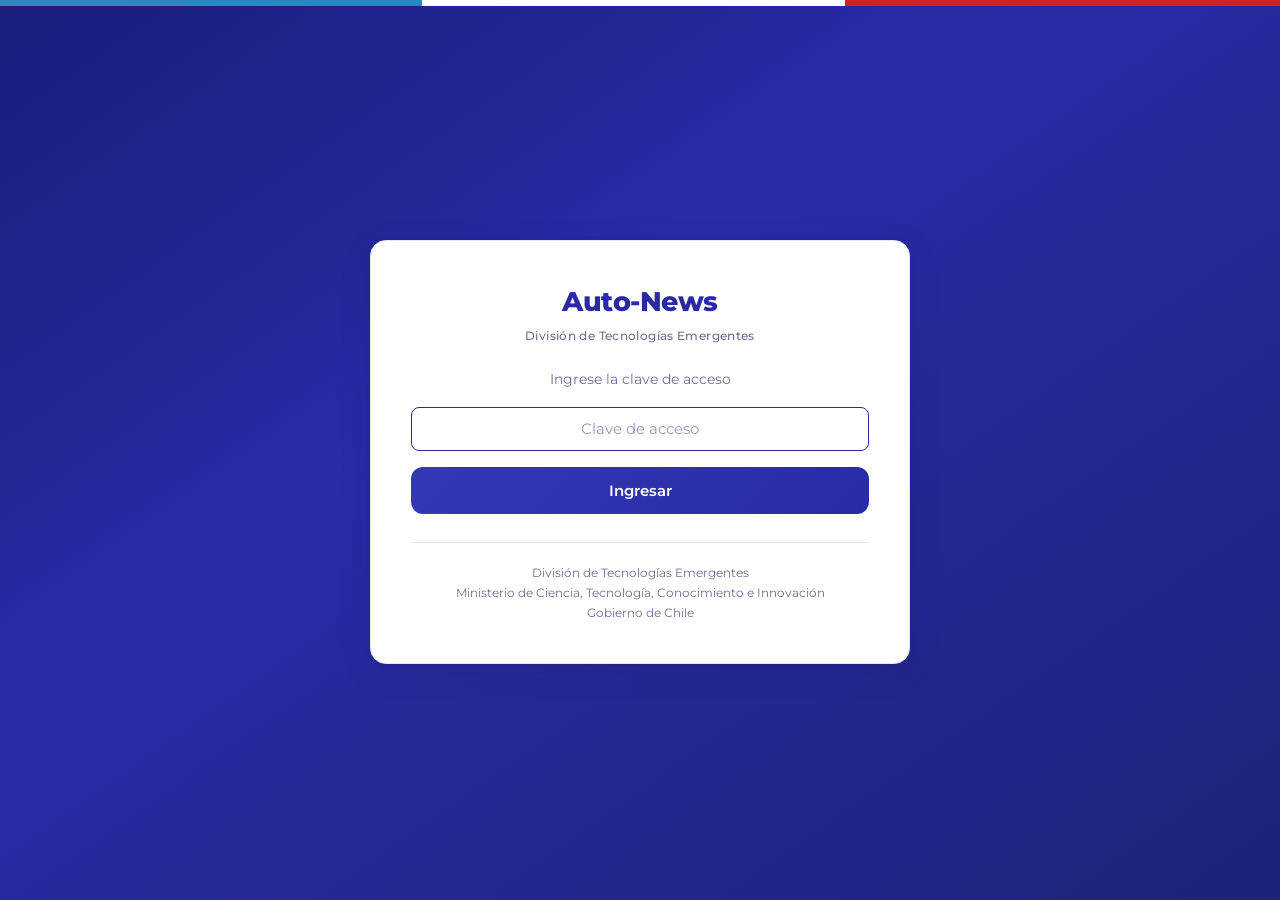
<file: index.html>
<!DOCTYPE html>
<html lang="es">
<head>
    <meta charset="UTF-8">
    <meta name="viewport" content="width=device-width, initial-scale=1.0">
    <title>Auto-News</title>
    <link rel="stylesheet" href="theme.css">
    <style>
        .view-gate, .view-topics { display: none; }
        .view-gate.active, .view-topics.active { display: block; }
    </style>
</head>
<body>
    <div class="tricolor-bar"></div>
    <div class="page">
        <div class="container" style="max-width:540px;">
            <div class="header" style="margin-bottom:24px;">
                <div class="app-name">Auto-News</div>
                <div class="app-division">División de Tecnologías Emergentes</div>
            </div>

            <div class="error-msg" id="errorMsg"></div>

            <div class="view-gate active" id="viewGate">
                <p class="form-hint">Ingrese la clave de acceso</p>
                <div class="form-group">
                    <input type="password" class="form-input" id="keyInput"
                           placeholder="Clave de acceso" autofocus autocomplete="off"
                           style="text-align:center;">
                </div>
                <button class="btn-primary" id="btnKey" onclick="checkKey()">Ingresar</button>
            </div>

            <div class="view-topics" id="viewTopics">
                <p class="form-hint">Seleccione una temática</p>
                <div class="card-list" id="topicList"></div>
                <div class="back-link" style="margin-top:16px;">
                    <a href="#" onclick="logout(); return false;" style="font-size:0.78rem; color:var(--text-hint);">Cerrar sesion</a>
                </div>
            </div>

            <div class="app-footer">
                <div style="font-size:0.78rem; color:var(--text-muted); line-height:1.6; text-align:center;">
                    División de Tecnologías Emergentes<br>
                    Ministerio de Ciencia, Tecnología, Conocimiento e Innovación<br>
                    Gobierno de Chile
                </div>
            </div>
        </div>
    </div>

    <script>
    var _data = null;

    async function loadData() {
        if (_data) return _data;
        var resp = await fetch('data.json?v=' + Date.now());
        _data = await resp.json();
        return _data;
    }

    async function sha1(str) {
        var buf = new TextEncoder().encode(str);
        var hash = await crypto.subtle.digest('SHA-1', buf);
        return Array.from(new Uint8Array(hash)).map(function(b) {
            return b.toString(16).padStart(2, '0');
        }).join('');
    }

    async function checkKey() {
        var input = document.getElementById('keyInput').value.trim();
        if (!input) return;
        var data = await loadData();
        var hash = await sha1(input);
        if (hash === data.meta.gate_hash) {
            sessionStorage.setItem('dte_auth', '1');
            renderTopics(data);
        } else {
            var err = document.getElementById('errorMsg');
            err.textContent = 'Clave incorrecta';
            err.className = 'error-msg visible';
            document.getElementById('keyInput').value = '';
            document.getElementById('keyInput').focus();
        }
    }

    function logout() {
        sessionStorage.removeItem('dte_auth');
        document.getElementById('viewTopics').className = 'view-topics';
        document.getElementById('viewGate').className = 'view-gate active';
        document.getElementById('keyInput').value = '';
        document.getElementById('keyInput').focus();
        document.getElementById('errorMsg').className = 'error-msg';
    }

    function renderTopics(data) {
        document.getElementById('viewGate').className = 'view-gate';
        document.getElementById('viewTopics').className = 'view-topics active';
        document.getElementById('errorMsg').className = 'error-msg';

        var topics = data.topics || {};
        var list = document.getElementById('topicList');
        list.innerHTML = '';

        var keys = Object.keys(topics);
        for (var i = 0; i < keys.length; i++) {
            var key = keys[i];
            var t = topics[key];
            var card = document.createElement('a');
            card.href = 'topic.html?t=' + encodeURIComponent(key);
            card.className = 'card';
            card.innerHTML =
                '<div class="card-info">' +
                    '<div class="card-label">' + t.title + '</div>' +
                '</div>' +
                '<div class="card-arrow">&#8250;</div>';
            list.appendChild(card);
        }
    }

    document.getElementById('keyInput').addEventListener('keydown', function(e) {
        if (e.key === 'Enter') { e.preventDefault(); checkKey(); }
    });

    (async function() {
        if (sessionStorage.getItem('dte_auth') === '1') {
            var data = await loadData();
            renderTopics(data);
        }
    })();
    </script>
</body>
</html>
</file>
<file: theme.css>
/* ============================================
   TaxonomIA Theme - Gobierno de Chile 2026
   Division de Tecnolog&iacute;as Emergentes, MinCiencia
   ============================================ */

@import url('https://fonts.googleapis.com/css2?family=Montserrat:ital,wght@0,400;0,500;0,600;0,700;0,800;1,400&display=swap');

:root {
    /* Gobierno de Chile 2026 */
    --gob-blue:       #282BA5;
    --gob-blue-dark:  #1E2278;
    --gob-blue-deep:  #161960;
    --gob-blue-light: #3538B5;
    --gob-red:        #D42020;
    --gob-red-hover:  #B81C1C;
    --gob-white:      #FFFFFF;

    /* Background (page behind containers) */
    --bg-primary:     linear-gradient(145deg, #1A1D7A 0%, #282BA5 40%, #1E2278 100%);

    /* Container surfaces (white) */
    --surface:        #FFFFFF;
    --surface-hover:  #F4F5FB;
    --surface-active: #EBEDF8;

    /* Text on white surface */
    --text:           #1A1A2E;
    --text-secondary: #3D3D5C;
    --text-muted:     #6B7094;
    --text-hint:      #9499B8;

    /* Borders */
    --border:         #E2E4F0;
    --border-hover:   #C8CBE0;
    --border-accent:  rgba(53,56,181,0.25);

    /* Semantic colors */
    --green:          #059669;
    --green-bg:       rgba(5,150,105,0.08);
    --green-text:     #047857;
    --amber:          #D97706;
    --amber-bg:       rgba(217,119,6,0.08);
    --red:            #DC2626;
    --red-bg:         rgba(220,38,38,0.06);

    /* Tricolor accent bar */
    --tri-blue:       #2E86C1;
    --tri-white:      #FFFFFF;
    --tri-red:        #D42020;

    /* Typography */
    --font:           "Montserrat", -apple-system, "Segoe UI", sans-serif;
    --radius:         12px;
    --radius-sm:      8px;
    --radius-lg:      16px;
    --shadow:         0 8px 32px rgba(26,29,122,0.12), 0 2px 8px rgba(0,0,0,0.06);
}

/* === RESET === */
*, *::before, *::after { box-sizing: border-box; margin: 0; padding: 0; }

body {
    font-family: var(--font);
    background: var(--bg-primary);
    min-height: 100vh;
    color: var(--text);
    line-height: 1.55;
    font-size: 15px;
}

a { color: var(--gob-blue); text-decoration: none; }
a:hover { text-decoration: underline; }

/* === TRICOLOR BAR === */
.tricolor-bar {
    height: 6px;
    background: linear-gradient(90deg,
        var(--tri-blue) 0%, var(--tri-blue) 33%,
        var(--tri-white) 33%, var(--tri-white) 66%,
        var(--tri-red) 66%, var(--tri-red) 100%);
    position: fixed;
    top: 0; left: 0; right: 0;
    z-index: 1000;
}

/* === PAGE LAYOUT === */
.page {
    display: flex;
    align-items: center;
    justify-content: center;
    min-height: 100vh;
    padding: 24px;
    padding-top: 28px;
}

/* === CONTAINER (white card) === */
.container {
    background: var(--surface);
    border: 1px solid var(--border);
    border-radius: var(--radius-lg);
    box-shadow: var(--shadow);
    padding: 40px;
    max-width: 480px;
    width: 100%;
    position: relative;
}
.container-wide { max-width: 680px; }
.container-narrow { max-width: 440px; }

/* === LOGO === */
.logo-banner { text-align: center; margin-bottom: 28px; }
.logo-banner img { height: 48px; }
.logo-banner-sm img { height: 36px; }
.logo-banner-footer { text-align: center; }
.logo-banner-footer img { height: 28px; opacity: 0.5; }

/* === HEADER === */
.header { text-align: center; margin-bottom: 24px; }

.app-name {
    font-size: 1.7rem;
    font-weight: 800;
    letter-spacing: -0.02em;
    margin-bottom: 2px;
    color: var(--gob-blue);
}

.app-division {
    font-size: 0.78rem;
    color: var(--text-muted);
    font-weight: 500;
    letter-spacing: 0.03em;
}

.page-title {
    font-size: 1.4rem;
    font-weight: 700;
    color: var(--gob-blue-dark);
    margin-bottom: 4px;
}

.page-subtitle {
    color: var(--text-muted);
    font-size: 0.88rem;
}

.page-source {
    color: var(--text-hint);
    font-size: 0.75rem;
    margin-top: 4px;
}

/* === USER BADGE === */
.user-badge {
    position: absolute;
    top: 16px; right: 20px;
    display: flex;
    align-items: center;
    gap: 6px;
    font-size: 0.78rem;
    color: var(--text-muted);
    background: var(--surface-hover);
    border: 1px solid var(--border);
    padding: 5px 14px;
    border-radius: var(--radius-sm);
}
.user-badge .dot {
    width: 7px; height: 7px;
    border-radius: 50%;
    background: var(--green);
}

/* === CARD LIST === */
.card-list {
    display: flex;
    flex-direction: column;
    gap: 8px;
    margin-bottom: 24px;
}

.card {
    display: flex;
    align-items: center;
    gap: 14px;
    padding: 15px 18px;
    border: 1px solid var(--border);
    border-radius: var(--radius);
    background: var(--gob-white);
    transition: all 0.2s ease;
    text-decoration: none;
    color: var(--text);
    cursor: pointer;
}
.card:hover {
    border-color: var(--border-hover);
    background: var(--surface-hover);
    text-decoration: none;
}
.card.selected {
    border-color: var(--gob-blue);
    background: #F0F0FF;
    box-shadow: 0 0 0 1px var(--gob-blue);
}
.card.disabled {
    opacity: 0.4;
    cursor: not-allowed;
    pointer-events: none;
}
.card input[type="radio"] {
    accent-color: var(--gob-blue);
    width: 17px; height: 17px;
    flex-shrink: 0;
}
.card-info { flex: 1; }
.card-label { font-weight: 600; font-size: 0.95rem; color: var(--text); }
.card-hint { font-size: 0.8rem; color: var(--text-muted); margin-top: 2px; }
.card-arrow { color: var(--text-hint); font-size: 1.2rem; flex-shrink: 0; }

/* === PIPELINE STEPS === */
.step {
    display: flex;
    align-items: center;
    gap: 16px;
    padding: 16px 20px;
    border: 2px solid var(--border);
    border-radius: var(--radius);
    background: var(--gob-white);
    transition: all 0.25s;
    text-decoration: none;
    color: var(--text);
    cursor: default;
}
.step.active { cursor: pointer; }
.step.active:hover { text-decoration: none; }
.step.current {
    border-color: var(--gob-blue);
    background: #F0F0FF;
    cursor: pointer;
}
.step.current:hover { background: #E8E8FC; }
.step.completed {
    border-color: var(--green);
    background: #F0FDF9;
    cursor: pointer;
}
.step.completed:hover { background: #E6FAF3; }
.step.disabled { opacity: 0.4; }

.step-num {
    width: 40px; height: 40px;
    border-radius: 10px;
    display: flex;
    align-items: center;
    justify-content: center;
    font-weight: 700;
    font-size: 0.9rem;
    flex-shrink: 0;
}
.step.current .step-num { background: rgba(40,43,165,0.1); color: var(--gob-blue); }
.step.completed .step-num { background: var(--green-bg); color: var(--green); }
.step.disabled .step-num { background: #F1F2F6; color: var(--text-hint); }

.step-info { flex: 1; }
.step-label { font-weight: 600; font-size: 0.95rem; margin-bottom: 2px; }
.step-status { font-size: 0.78rem; color: var(--text-muted); }
.step-status .dot {
    display: inline-block;
    width: 7px; height: 7px;
    border-radius: 50%;
    margin-right: 5px;
    vertical-align: middle;
}
.dot-green { background: var(--green); }
.dot-amber { background: var(--amber); }
.dot-gray { background: #B0B5C8; }
.step-arrow { color: var(--text-hint); font-size: 1.2rem; flex-shrink: 0; }

/* === BUTTONS === */
.btn-primary {
    display: block;
    width: 100%;
    padding: 14px;
    background: linear-gradient(135deg, var(--gob-blue-light), var(--gob-blue));
    color: var(--gob-white);
    border: none;
    font-size: 0.95rem;
    font-weight: 600;
    border-radius: var(--radius);
    cursor: pointer;
    transition: transform 0.2s, box-shadow 0.2s, opacity 0.2s;
    font-family: var(--font);
    text-align: center;
    text-decoration: none;
}
.btn-primary:hover:not(:disabled) {
    transform: translateY(-2px);
    box-shadow: 0 6px 24px rgba(40,43,165,0.35);
    text-decoration: none;
}
.btn-primary:disabled {
    opacity: 0.4;
    cursor: not-allowed;
    transform: none;
}

.btn-secondary {
    display: block;
    width: 100%;
    padding: 12px;
    border: 1px solid var(--border);
    background: transparent;
    color: var(--text-muted);
    border-radius: var(--radius);
    cursor: pointer;
    font-size: 0.88rem;
    font-weight: 500;
    font-family: var(--font);
    text-align: center;
    text-decoration: none;
    transition: all 0.2s;
}
.btn-secondary:hover {
    border-color: var(--gob-blue);
    color: var(--gob-blue);
    background: var(--surface-hover);
    text-decoration: none;
}

.btn-danger {
    background: var(--gob-red);
    color: white;
    padding: 12px 28px;
    border: none;
    border-radius: var(--radius-sm);
    font-weight: 600;
    font-size: 0.88rem;
    cursor: pointer;
    font-family: var(--font);
    transition: background 0.2s;
}
.btn-danger:hover { background: var(--gob-red-hover); }

.btn-ghost {
    background: transparent;
    color: var(--text-secondary);
    border: 1px solid var(--border);
    padding: 12px 28px;
    border-radius: var(--radius-sm);
    font-weight: 500;
    font-size: 0.88rem;
    cursor: pointer;
    font-family: var(--font);
    text-decoration: none;
    transition: all 0.2s;
}
.btn-ghost:hover {
    background: var(--surface-hover);
    color: var(--text);
    text-decoration: none;
}

.btn-row { display: flex; gap: 10px; margin-top: 24px; }
.btn-row .btn-secondary { flex: 1; }
.btn-row .btn-primary { flex: 2; }

/* === FORM ELEMENTS === */
.form-hint {
    font-size: 0.88rem;
    color: var(--text-muted);
    text-align: center;
    margin-bottom: 16px;
}

.form-group { margin-bottom: 16px; }

.form-label {
    display: block;
    font-size: 0.82rem;
    font-weight: 600;
    color: var(--text-secondary);
    margin-bottom: 6px;
}

.form-input {
    width: 100%;
    padding: 12px 14px;
    border: 1px solid var(--border);
    border-radius: var(--radius-sm);
    background: var(--gob-white);
    color: var(--text);
    font-size: 0.92rem;
    font-family: var(--font);
    transition: border-color 0.2s;
}
.form-input:focus { outline: none; border-color: var(--gob-blue); }
.form-input.error { border-color: var(--red); }
.form-input::placeholder { color: var(--text-hint); }

.form-select {
    width: 100%;
    padding: 11px 12px;
    border: 1px solid var(--border);
    border-radius: var(--radius-sm);
    background: var(--gob-white);
    color: var(--text);
    font-size: 0.88rem;
    font-family: var(--font);
    appearance: auto;
}
.form-select:focus { outline: none; border-color: var(--gob-blue); }

/* === DIMENSION BLOCK (TRL form) === */
.block {
    margin-bottom: 16px;
    padding: 16px;
    border-left: 3px solid var(--gob-blue);
    background: var(--surface-hover);
    border-radius: 0 var(--radius) var(--radius) 0;
}
.block-num {
    display: inline-block;
    background: rgba(40,43,165,0.1);
    color: var(--gob-blue);
    font-size: 0.68rem;
    font-weight: 700;
    padding: 2px 8px;
    border-radius: var(--radius-sm);
    margin-right: 6px;
}
.block h2 { font-size: 0.95rem; font-weight: 700; margin-bottom: 10px; color: var(--text); }

/* === RESULT CARD === */
.result-card {
    padding: 24px;
    background: #F0FDF9;
    border: 1px solid rgba(5,150,105,0.15);
    border-radius: var(--radius);
    margin-bottom: 20px;
}

.trl-badge { text-align: center; margin-bottom: 16px; }
.trl-number {
    display: inline-block;
    font-size: 3rem;
    font-weight: 700;
    width: 80px; height: 80px;
    line-height: 80px;
    border-radius: 50%;
    text-align: center;
}
.trl-low { background: var(--red-bg); color: var(--red); }
.trl-mid { background: var(--amber-bg); color: var(--amber); }
.trl-high { background: var(--green-bg); color: var(--green); }
.trl-label { text-align: center; font-size: 0.88rem; color: var(--text-muted); margin-top: 8px; }

.result-grid { display: grid; grid-template-columns: 1fr 1fr; gap: 10px; margin-top: 16px; }
.result-field {
    padding: 10px 14px;
    background: var(--gob-white);
    border: 1px solid var(--border);
    border-radius: var(--radius-sm);
}
.result-field .label {
    font-size: 0.7rem;
    color: var(--text-muted);
    text-transform: uppercase;
    letter-spacing: 0.04em;
    margin-bottom: 2px;
}
.result-field .value { font-size: 0.92rem; font-weight: 600; }

.interpretation {
    margin-top: 16px;
    padding: 14px;
    background: var(--gob-white);
    border: 1px solid var(--border);
    border-radius: var(--radius-sm);
    font-size: 0.88rem;
    line-height: 1.55;
    color: var(--text-secondary);
}

/* === STYLE SELECTOR (with expandable detail) === */
.style-card {
    position: relative;
    border: 1px solid var(--border);
    border-radius: var(--radius);
    background: var(--gob-white);
    transition: all 0.2s;
}
.style-card:hover { border-color: var(--border-hover); }
.style-card.selected { border-color: var(--gob-blue); background: #F0F0FF; box-shadow: 0 0 0 1px var(--gob-blue); }
.style-card.disabled { opacity: 0.4; cursor: not-allowed; pointer-events: none; }

.style-main { display: flex; align-items: center; gap: 14px; padding: 16px 18px; cursor: pointer; }
.style-info { flex: 1; }
.style-label { font-size: 0.95rem; font-weight: 600; margin-bottom: 2px; }
.style-summary { font-size: 0.82rem; color: var(--text-muted); line-height: 1.4; }

.style-detail-toggle {
    display: inline-flex;
    align-items: center;
    gap: 4px;
    padding: 0 18px 12px;
    font-size: 0.72rem;
    color: var(--gob-blue);
    cursor: pointer;
    background: none;
    border: none;
    font-family: var(--font);
    font-weight: 600;
    transition: opacity 0.2s;
}
.style-detail-toggle:hover { opacity: 0.7; }
.style-detail-toggle .arrow { transition: transform 0.3s; display: inline-block; }
.style-detail-toggle .arrow.open { transform: rotate(180deg); }

.style-detail { max-height: 0; overflow: hidden; transition: max-height 0.35s ease; }
.style-detail.open { max-height: 200px; }
.style-detail-content {
    padding: 0 18px 14px;
    font-size: 0.78rem;
    color: var(--text-muted);
    line-height: 1.6;
    border-top: 1px solid var(--border);
    margin: 0 18px;
    padding-top: 10px;
}

/* === SPINNER (loading page) === */
.spinner {
    width: 48px; height: 48px;
    border: 3px solid rgba(40,43,165,0.15);
    border-top-color: var(--gob-blue);
    border-radius: 50%;
    animation: spin 0.8s linear infinite;
    margin: 0 auto 20px;
}
.spinner.done { border-top-color: var(--green); animation: none; border-color: var(--green); }
.spinner.error { border-top-color: var(--red); animation: none; border-color: var(--red); }
@keyframes spin { to { transform: rotate(360deg); } }

.status-badge {
    display: inline-block;
    padding: 4px 12px;
    border-radius: 20px;
    font-size: 0.75rem;
    font-weight: 600;
    text-transform: uppercase;
    letter-spacing: 0.5px;
    margin-bottom: 16px;
}
.badge-pending    { background: rgba(40,43,165,0.08); color: var(--gob-blue); }
.badge-scraping   { background: var(--amber-bg); color: var(--amber); }
.badge-extracting { background: var(--amber-bg); color: var(--amber); }
.badge-generating { background: var(--green-bg); color: var(--green); }
.badge-done       { background: var(--green-bg); color: var(--green); }
.badge-error      { background: var(--red-bg); color: var(--red); }

.steps-track { display: flex; justify-content: center; gap: 6px; margin-bottom: 24px; }
.step-dot {
    width: 10px; height: 10px;
    border-radius: 50%;
    background: rgba(40,43,165,0.12);
    transition: background 0.4s;
}
.step-dot.active { background: var(--gob-blue); box-shadow: 0 0 8px rgba(40,43,165,0.3); }
.step-dot.complete { background: var(--green); }
.step-dot.error { background: var(--red); }

.step-text { font-size: 0.88rem; color: var(--text-muted); min-height: 24px; }
.error-text { font-size: 0.88rem; color: var(--red); margin-top: 12px; word-break: break-word; }

.dots { display: inline-block; }
.dots::after { content: ''; animation: dots 1.5s steps(4,end) infinite; }
@keyframes dots { 0%{content:'';} 25%{content:'.';} 50%{content:'..';} 75%{content:'...';} }

/* === SUMMARY TOGGLE (TRL methodology) === */
.summary-toggle {
    display: flex;
    align-items: center;
    justify-content: space-between;
    padding: 12px 16px;
    background: rgba(40,43,165,0.05);
    border: 1px solid rgba(40,43,165,0.12);
    border-radius: var(--radius);
    cursor: pointer;
    margin-bottom: 20px;
    transition: all 0.2s;
}
.summary-toggle:hover { border-color: rgba(40,43,165,0.25); }
.summary-toggle-label { font-size: 0.85rem; font-weight: 600; color: var(--gob-blue); }
.summary-toggle-arrow { font-size: 1rem; color: var(--gob-blue); transition: transform 0.3s; }
.summary-toggle-arrow.open { transform: rotate(180deg); }
.summary-body { max-height: 0; overflow: hidden; transition: max-height 0.4s ease; }
.summary-body.open { max-height: 400px; }
.summary-content {
    padding: 16px;
    background: var(--surface-hover);
    border: 1px solid var(--border);
    border-radius: var(--radius);
    margin-bottom: 20px;
    font-size: 0.85rem;
    line-height: 1.6;
    color: var(--text-secondary);
}
.summary-content p { margin-bottom: 10px; }
.summary-link { display: inline-block; font-size: 0.8rem; color: var(--gob-blue); margin-top: 6px; }

/* === CONFIRMATION PAGES === */
.check-icon {
    width: 64px; height: 64px;
    border-radius: 50%;
    background: var(--green-bg);
    display: flex;
    align-items: center;
    justify-content: center;
    margin: 0 auto 20px;
    font-size: 2rem;
}
.email-highlight {
    display: inline-block;
    background: rgba(40,43,165,0.06);
    border: 1px solid rgba(40,43,165,0.15);
    border-radius: 6px;
    padding: 4px 12px;
    font-size: 0.88rem;
    font-weight: 600;
    color: var(--gob-blue);
    margin: 12px 0 24px;
    word-break: break-all;
}
.match-indicator { font-size: 0.78rem; margin-top: 4px; display: none; }
.match-indicator.visible { display: block; }
.match-indicator.ok { color: var(--green); }
.match-indicator.mismatch { color: var(--red); }
.error-msg { color: var(--red); font-size: 0.82rem; margin-bottom: 12px; display: none; }
.error-msg.visible { display: block; }

/* === DANGER / WARNING CARDS === */
.card-danger {
    background: var(--surface);
    border: 1px solid rgba(220,38,38,0.2);
    border-radius: var(--radius-lg);
    padding: 48px;
    max-width: 460px;
    width: 100%;
    text-align: center;
    box-shadow: var(--shadow);
}
.card-danger .icon { font-size: 2.5rem; margin-bottom: 16px; }
.card-danger h2 { font-size: 1.3rem; margin-bottom: 12px; color: var(--red); }
.card-danger p { font-size: 0.92rem; color: var(--text-secondary); margin-bottom: 24px; line-height: 1.55; }
.warn-box {
    font-size: 0.85rem;
    color: var(--amber);
    margin-bottom: 24px;
    padding: 10px 14px;
    background: var(--amber-bg);
    border: 1px solid rgba(217,119,6,0.2);
    border-radius: var(--radius-sm);
}
.msg { margin-top: 16px; font-size: 0.85rem; display: none; padding: 10px; border-radius: var(--radius-sm); }
.msg.visible { display: block; }
.msg-ok { background: var(--green-bg); border: 1px solid rgba(5,150,105,0.2); color: var(--green-text); }
.msg-err { background: var(--red-bg); border: 1px solid rgba(220,38,38,0.2); color: var(--red); }

.actions { display: flex; gap: 12px; justify-content: center; flex-wrap: wrap; }

/* === METHODOLOGY PAGE === */
.container-doc { max-width: 800px; margin: auto; }
.section {
    padding: 18px;
    background: var(--surface-hover);
    border-left: 3px solid var(--gob-blue);
    border-radius: 0 var(--radius) var(--radius) 0;
    margin-bottom: 20px;
}
.section h2 { font-size: 0.98rem; margin-bottom: 10px; color: var(--text); }
.section p { font-size: 0.88rem; line-height: 1.6; color: var(--text-secondary); margin-bottom: 8px; }
.pill {
    display: inline-block;
    background: var(--gob-blue);
    color: var(--gob-white);
    padding: 2px 10px;
    border-radius: 999px;
    font-size: 0.72rem;
    margin-right: 8px;
    font-weight: 600;
}
table { width: 100%; border-collapse: collapse; margin: 10px 0; }
th, td { border: 1px solid var(--border); padding: 8px 10px; font-size: 0.82rem; }
th { background: var(--surface-hover); text-align: left; color: var(--gob-blue); font-weight: 600; }
td { color: var(--text-secondary); }
.note {
    background: var(--amber-bg);
    border: 1px solid rgba(217,119,6,0.15);
    padding: 12px;
    border-radius: var(--radius-sm);
    margin-top: 12px;
    color: var(--amber);
    font-size: 0.82rem;
}

/* === FOOTER === */
.app-footer {
    text-align: center;
    margin-top: 28px;
    padding-top: 20px;
    border-top: 1px solid var(--border);
}
.app-footer .logo-banner-footer { margin-bottom: 12px; }

.footer-actions {
    display: flex;
    justify-content: center;
    gap: 8px;
    flex-wrap: wrap;
}

.footer-btn {
    display: inline-flex;
    align-items: center;
    gap: 4px;
    padding: 7px 14px;
    border-radius: var(--radius-sm);
    font-size: 0.78rem;
    font-weight: 500;
    text-decoration: none;
    border: 1px solid var(--border);
    color: var(--text-muted);
    background: transparent;
    transition: all 0.2s;
    font-family: var(--font);
    cursor: pointer;
}
.footer-btn:hover {
    border-color: var(--border-hover);
    color: var(--gob-blue);
    background: var(--surface-hover);
    text-decoration: none;
}
.footer-btn.danger:hover {
    border-color: rgba(220,38,38,0.3);
    color: var(--red);
    background: var(--red-bg);
}

/* === BREADCRUMB === */
.breadcrumb { font-size: 0.78rem; color: var(--text-muted); margin-bottom: 8px; }
.breadcrumb a { color: var(--gob-blue); text-decoration: none; }
.breadcrumb a:hover { text-decoration: underline; }

/* === BACK LINK === */
.back-link { display: block; text-align: center; margin-top: 14px; }
.back-link a { color: var(--text-muted); font-size: 0.85rem; text-decoration: none; }
.back-link a:hover { color: var(--gob-blue); }

/* === UPLOAD AREA === */
.upload-zone {
    border: 2px dashed var(--border);
    border-radius: var(--radius);
    padding: 32px 20px;
    text-align: center;
    transition: all 0.2s;
    cursor: pointer;
    margin-bottom: 20px;
}
.upload-zone:hover { border-color: var(--gob-blue); background: rgba(40,43,165,0.03); }
.upload-zone.dragover { border-color: var(--gob-blue); background: rgba(40,43,165,0.06); }

/* === LEGACY CLASS COMPAT (from pre-theme HTML) === */
.header h1 {
    font-size: 1.5rem;
    font-weight: 800;
    color: var(--gob-blue);
    margin-bottom: 6px;
}
.header .page-subtitle {
    color: var(--text-muted);
    font-size: 0.88rem;
}
.cargo {
    color: var(--text-muted);
    font-size: 0.75rem;
}
.modules {
    display: flex;
    flex-direction: column;
    gap: 12px;
    margin-bottom: 28px;
}
.warn {
    font-size: 0.85rem;
    color: var(--amber);
    margin-bottom: 24px;
    padding: 10px 14px;
    background: var(--amber-bg);
    border: 1px solid rgba(217,119,6,0.2);
    border-radius: var(--radius-sm);
}
.btn {
    padding: 12px 28px;
    border-radius: var(--radius-sm);
    font-size: 0.88rem;
    font-weight: 600;
    text-decoration: none;
    font-family: var(--font);
    transition: all 0.2s;
    cursor: pointer;
    border: none;
}

/* === SUMMARY / METHODOLOGY page === */
.section p {
    text-align: justify;
}
.summary-content p {
    text-align: justify;
}

/* === SUMMARY PAGE: wider + justified === */
.container-doc {
    max-width: 800px;
}
.section p {
    text-align: justify;
}

/* === SUMMARY: wider + justified === */
.container-doc { max-width: 800px; }
.section p { text-align: justify; }
</file>
